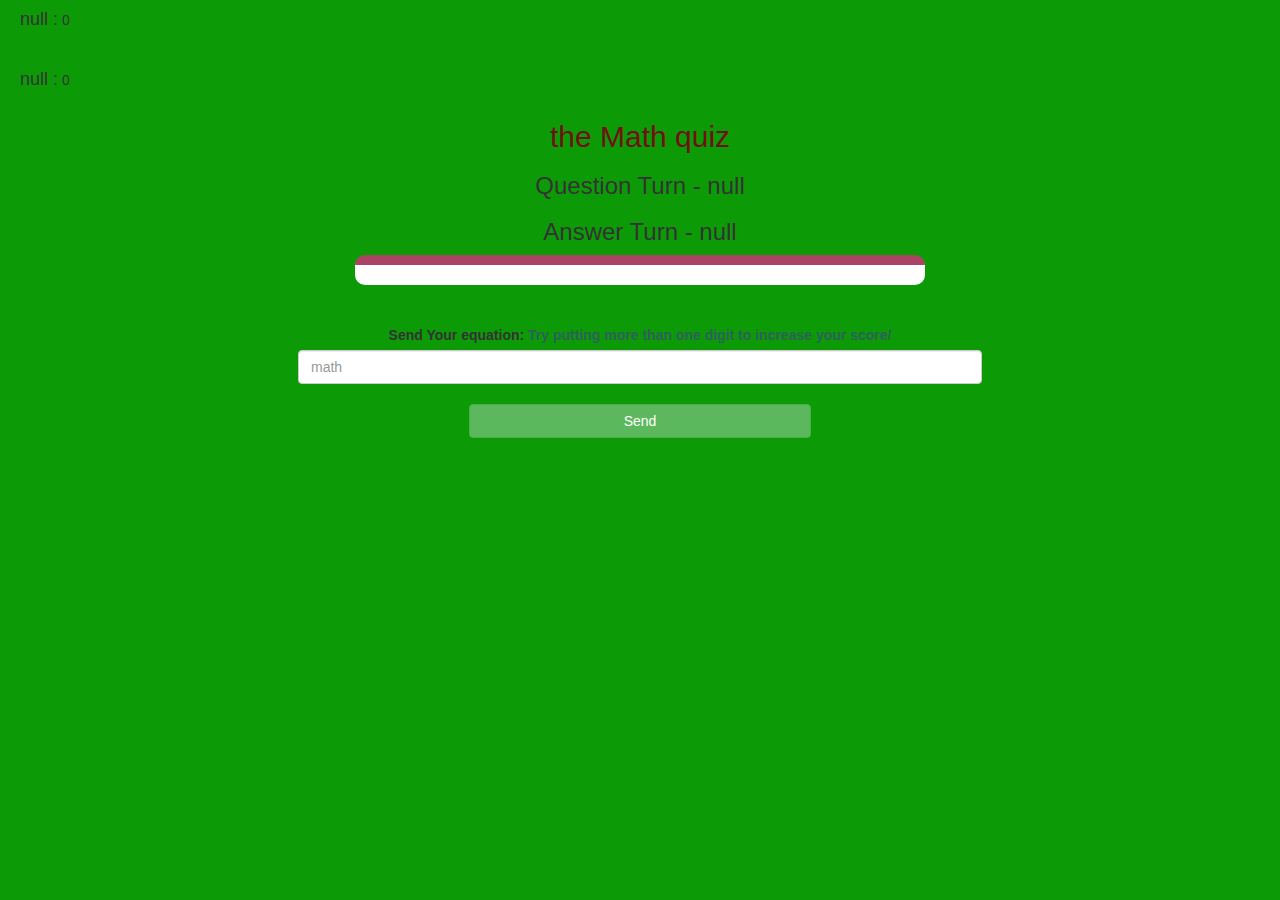
<file: index.html>
<!DOCTYPE html>
<html>
<head>
	<title> the math quiz</title>

<meta name="viewport" content="width=device-width, initial-scale=1">
<link rel="stylesheet" href="https://maxcdn.bootstrapcdn.com/bootstrap/3.4.0/css/bootstrap.min.css">
<script src="https://ajax.googleapis.com/ajax/libs/jquery/3.4.1/jquery.min.js"></script>
<script src="https://maxcdn.bootstrapcdn.com/bootstrap/3.4.0/js/bootstrap.min.js"></script>
<link rel="stylesheet" type="text/css" href="game.css">
</head>
<body>

<h4 id="player1_name"></h4> <span id="player1_score"></span>
<br>

<br>
<h4 id="player2_name"></h4> <span id="player2_score"></span>

<div class="container">
	<center>
		<h2 style="color: rgb(113, 16, 16);"> the Math quiz</h2>
		<h3 id="player_question"></h3>
		<h3 id="player_answer"></h3>
		<div id="output" class="col-lg-6"> </div>
		<br>
		<br>
		<label>Send Your equation: <b style="color: rgb(44, 97, 90)">Try putting more than one digit  to increase your score/
		</b>
		</label>
		<input type="text" id="word" class="form-control" placeholder="math ">
		<br>
		
		<button onclick="send()" class="btn btn-success" style="width: 30%;">Send</button>
	</center>
</div>

<script src="game_page.js"></script>
</body>
</html>
</file>
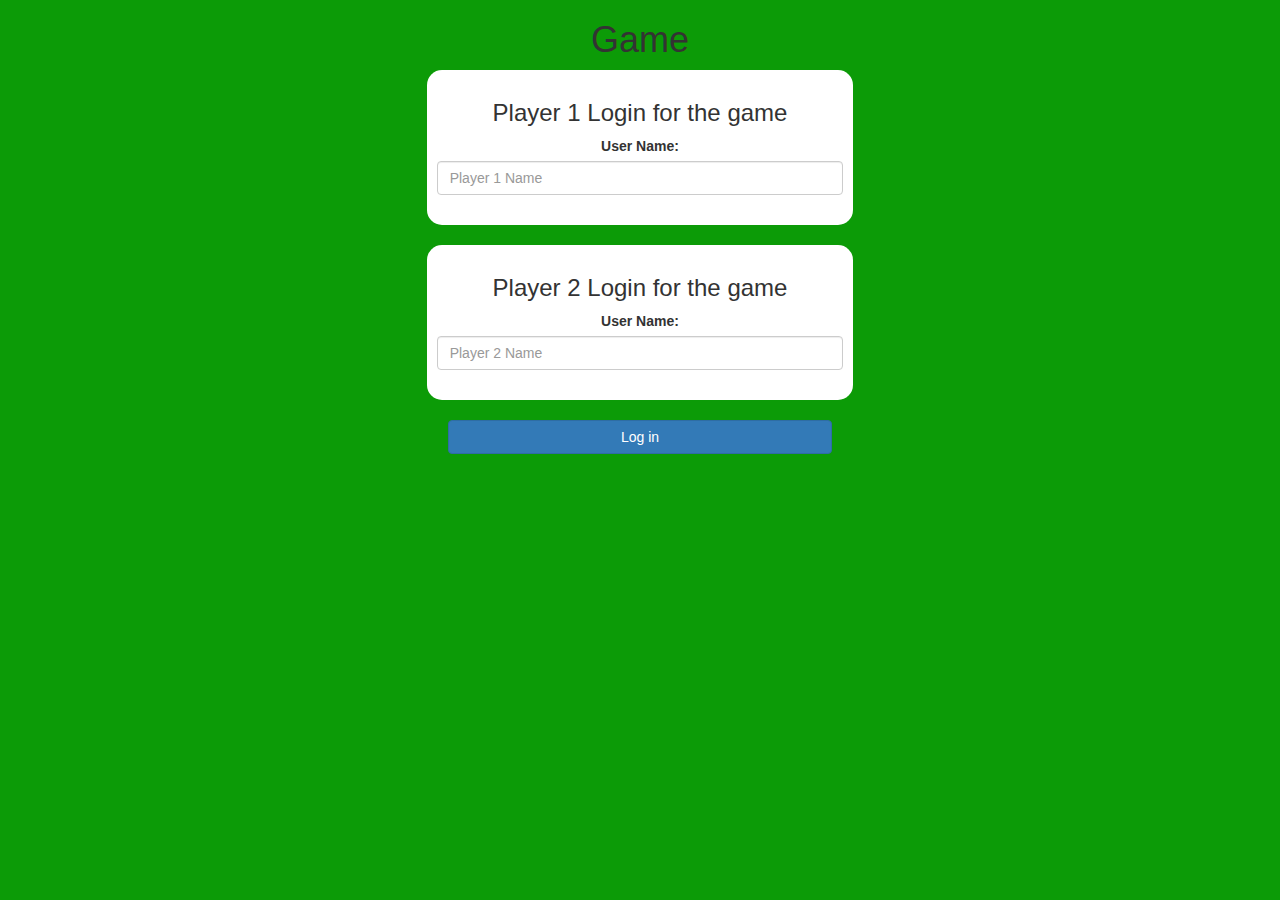
<file: index..html>
<!DOCTYPE html>
<html>
<head>
	<title> The math quiz </title>

<meta name="viewport" content="width=device-width, initial-scale=1">
<link rel="stylesheet" href="https://maxcdn.bootstrapcdn.com/bootstrap/3.4.0/css/bootstrap.min.css">
<script src="https://ajax.googleapis.com/ajax/libs/jquery/3.4.1/jquery.min.js"></script>
<script src="https://maxcdn.bootstrapcdn.com/bootstrap/3.4.0/js/bootstrap.min.js"></script>

<link rel="stylesheet" type="text/css" href="game.css">

<script src="game_login.js"></script>
</head>
<body>

<center>
	<h1>Game</h1>

	<div class="col-lg-4 col-sm-8 col-xs-11 login_div1">
		<h3 >Player 1 Login for the game</h3>
		<label >User Name:</label>
		 <input type="text" id="player1_name_input" class="form-control" placeholder="Player 1 Name">
		 <br>
	</div>
<br>
	<div class="col-lg-4 col-sm-8 col-xs-11 login_div2">
		<h3 >Player 2 Login for the game</h3>
		  <label >User Name:</label>
		 <input type="text" id="player2_name_input" class="form-control" placeholder="Player 2 Name">
		<br>
		
	</div>
	<br>
		<button style="width:30%" class="btn btn-primary" onclick="addUser()">Log in</button>
</center>

</body>
</html>
</file>
<file: game.css>
body
{
	background: rgb(12, 155, 7);
}

	.login_div1 , .login_div2
	{
		background: white;
		padding: 10px;
		float: none;
		border-radius: 15px;
	}


#player1_name , #player2_name
{
	display: inline-block;
	margin-left: 20px;
}
#word
{
	width: 60%;
}
#word_display
{
	letter-spacing: 15px;
}
#output
{
background: white;
border-radius: 10px;
border-top: 10px solid #AA4465;
padding: 10px;
float: none;
text-align: left;
}
</file>
